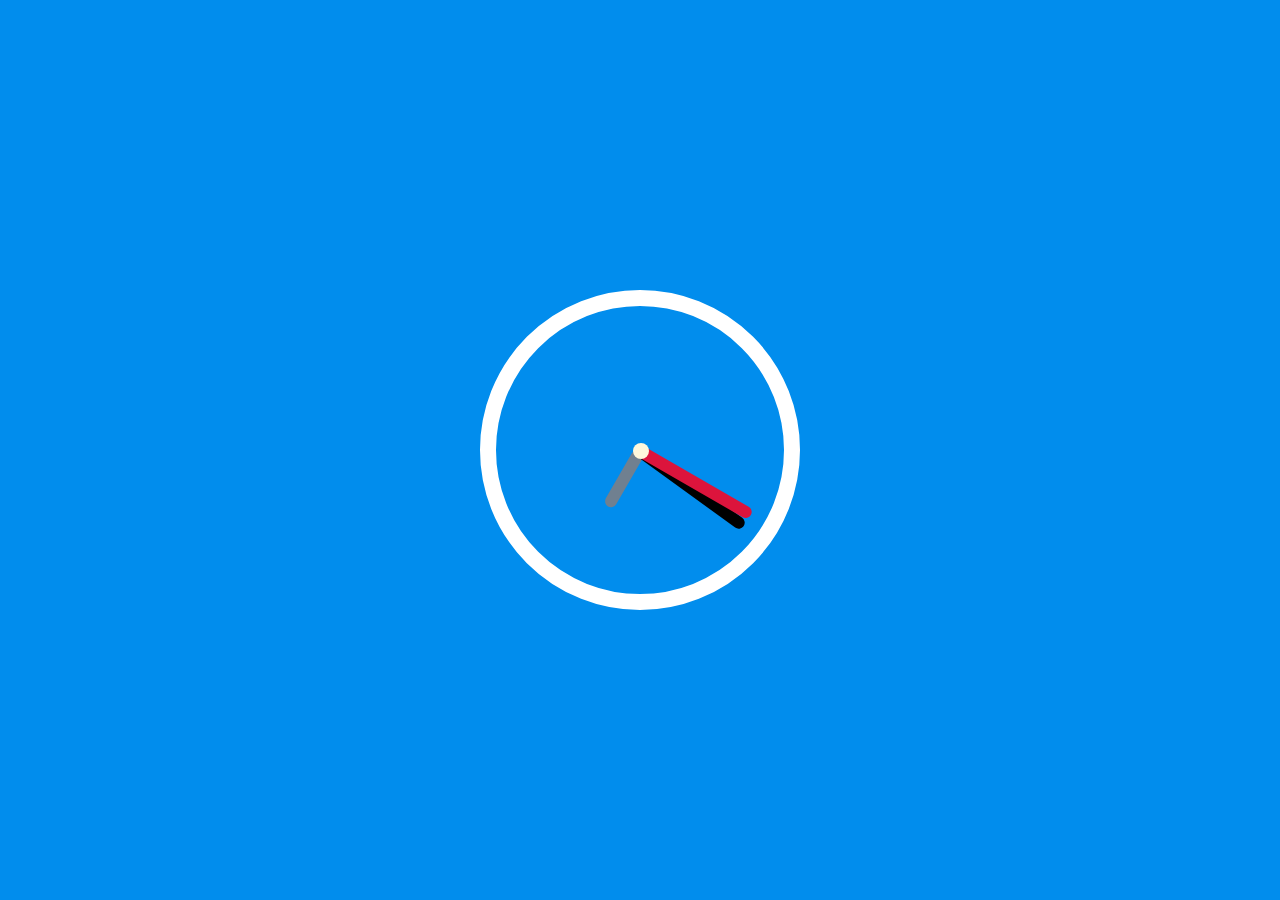
<file: Day_02_simple_clock/index.html>
<!DOCTYPE html>
<html lang="en">
  <head>
    <meta charset="UTF-8" />
    <meta http-equiv="X-UA-Compatible" content="IE=edge" />
    <meta name="viewport" content="width=device-width, initial-scale=1.0" />
    <link
      href="https://fonts.googleapis.com/css?family=Open+Sans:300,400,700"
      rel="stylesheet"
    />

    <link rel="stylesheet" href="style.css" />
    <title>Day 02 - Simple clock</title>
  </head>
  <body>
    <div class="clock">
      <div class="hand hour-hand"></div>
      <div class="hand min-hand"></div>
      <div class="hand sec-hand"></div>
      <div class="center"></div>
    </div>
    <script src="./index.js"></script>
  </body>
</html>
</file>
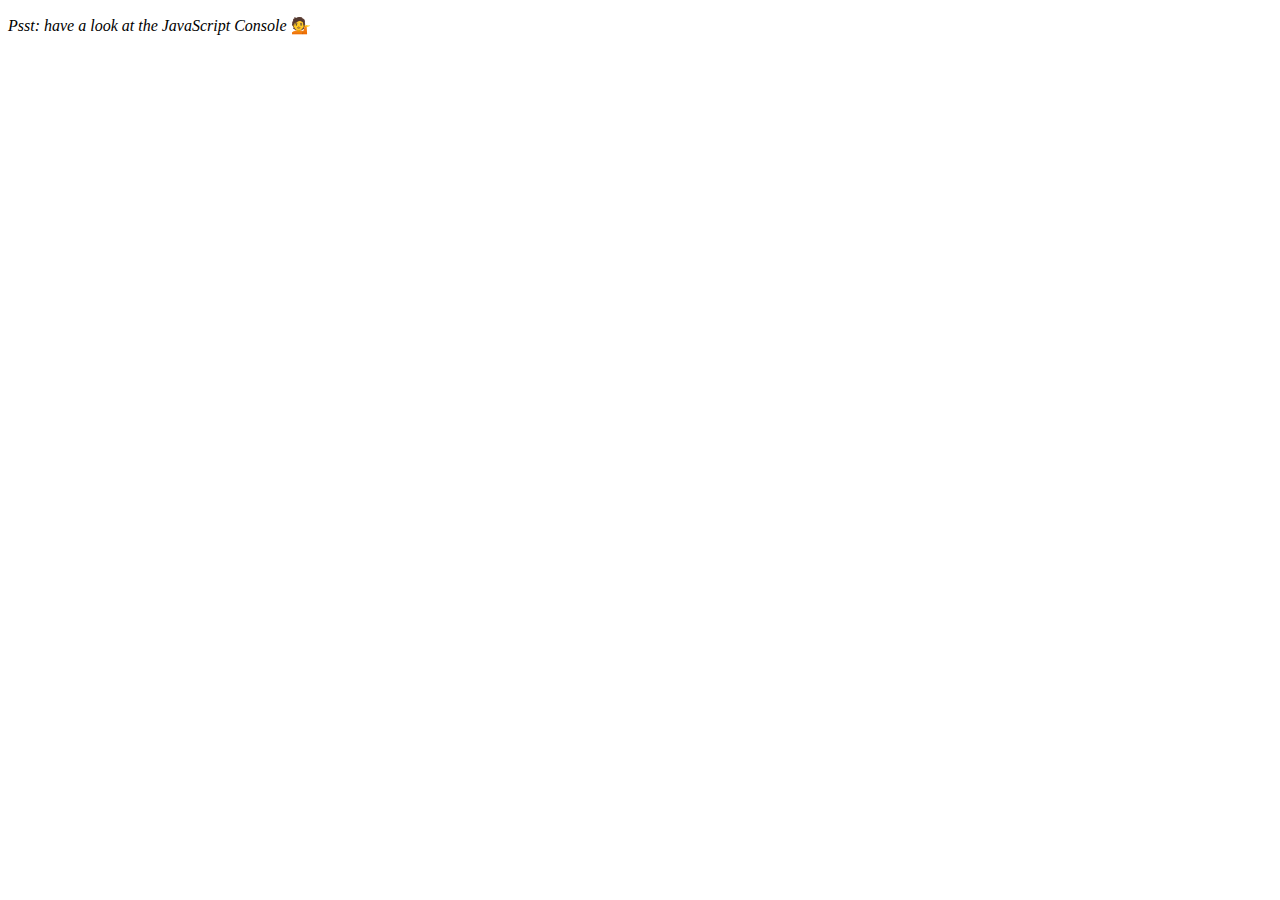
<file: Day_04_Array_Cardio_D1/index.html>
<!DOCTYPE html>
<html lang="en">

<head>
    <meta charset="UTF-8">
    <title>Array Cardio 💪</title>
</head>

<body>
    <p><em>Psst: have a look at the JavaScript Console</em> 💁</p>
    <script src="./index.js"></script>
</body>

</html>
</file>
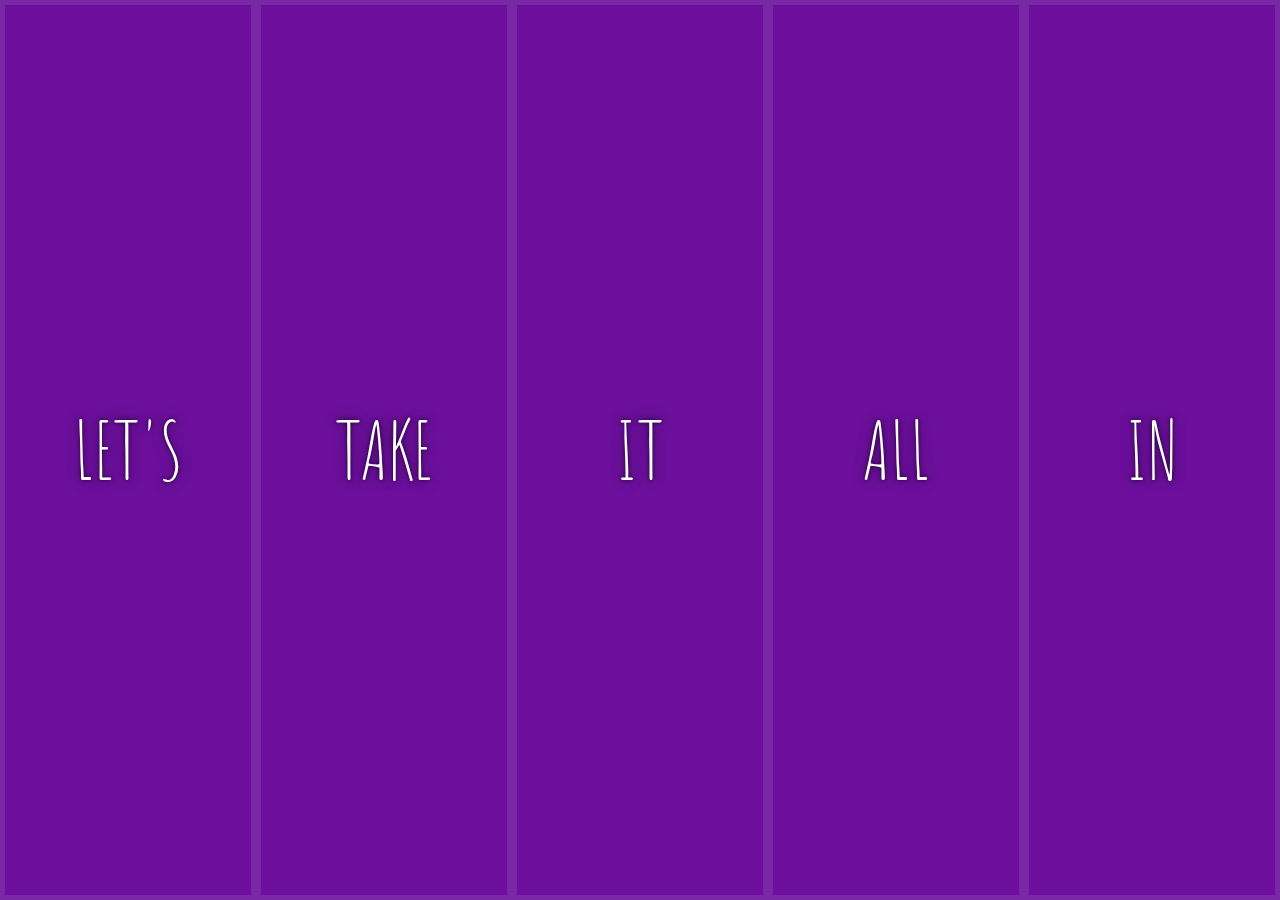
<file: Day_05_Flex_panel_gallery/index.html>
<!DOCTYPE html>
<html lang="en">

<head>
    <meta charset="UTF-8">
    <link href='https://fonts.googleapis.com/css?family=Amatic+SC' rel='stylesheet' type='text/css'>
    <link rel="stylesheet" href="./style.css">
    <title>Day 05 - Flex Panels 💪</title>
</head>

<body>
    <div class="panels">
        <div class="panel panel1">
            <p>Hey</p>
            <p>Let's</p>
            <p>Dance</p>
        </div>
        <div class="panel panel2">
            <p>Give</p>
            <p>Take</p>
            <p>Receive</p>
        </div>
        <div class="panel panel3">
            <p>Experience</p>
            <p>It</p>
            <p>Today</p>
        </div>
        <div class="panel panel4">
            <p>Give</p>
            <p>All</p>
            <p>You can</p>
        </div>
        <div class="panel panel5">
            <p>Life</p>
            <p>In</p>
            <p>Motion</p>
        </div>
    </div>

    <script src="./index.js"></script>

</body>

</html>
</file>
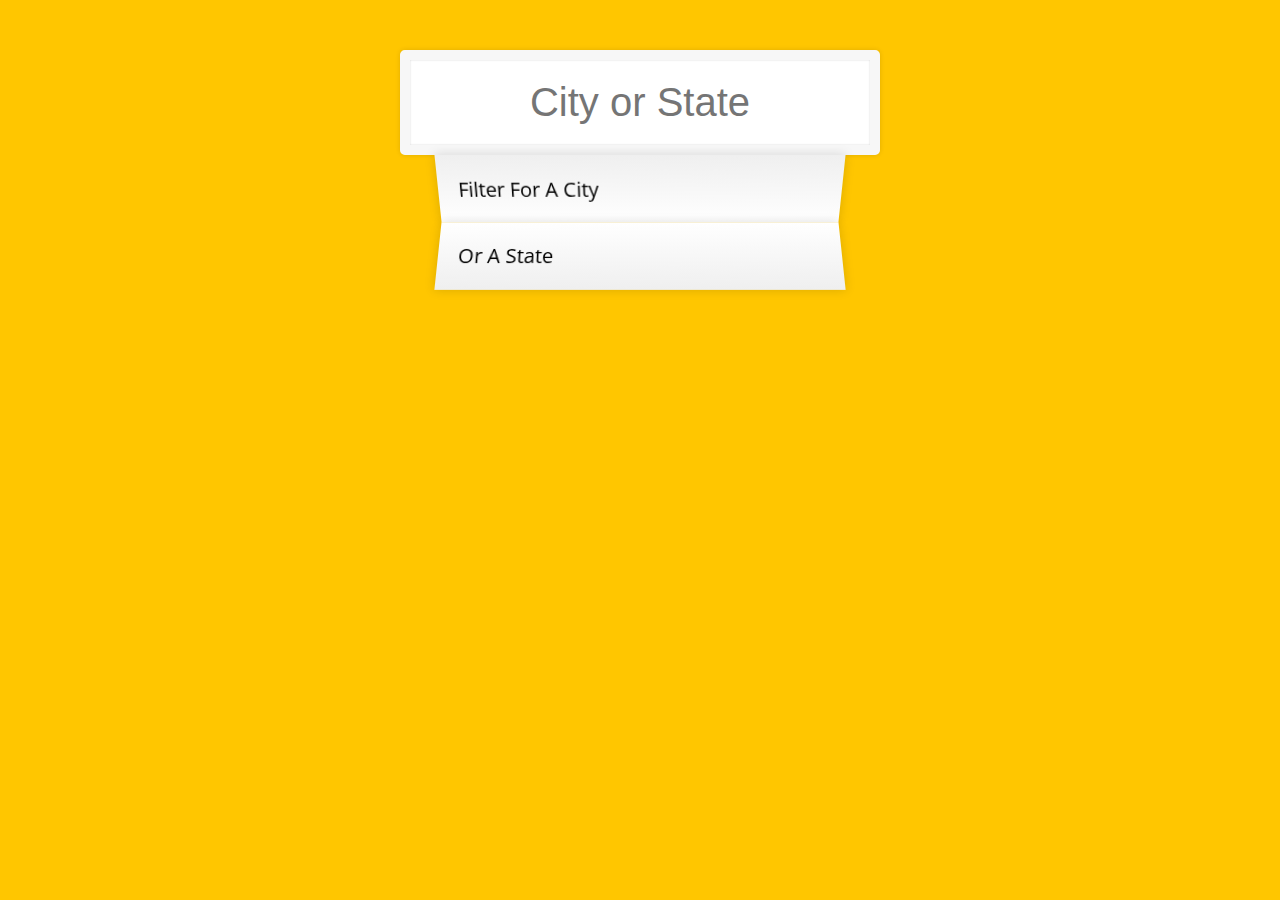
<file: Day_06_Type_ahead/index.html>
<!DOCTYPE html>
<html lang="en">

<head>
    <meta charset="UTF-8">
    <link href="https://fonts.googleapis.com/css?family=Open+Sans:300,400,700" rel="stylesheet" />
    <link rel="stylesheet" href="style.css">
    <title>Day 06 - Type Ahead 👀</title>
</head>

<body>

    <form class="search-form">
        <input type="text" class="search" placeholder="City or State">
        <ul class="suggestions">
            <li>Filter for a city</li>
            <li>or a state</li>
        </ul>
    </form>

    <script src="./index.js"></script>

</body>

</html>
</file>
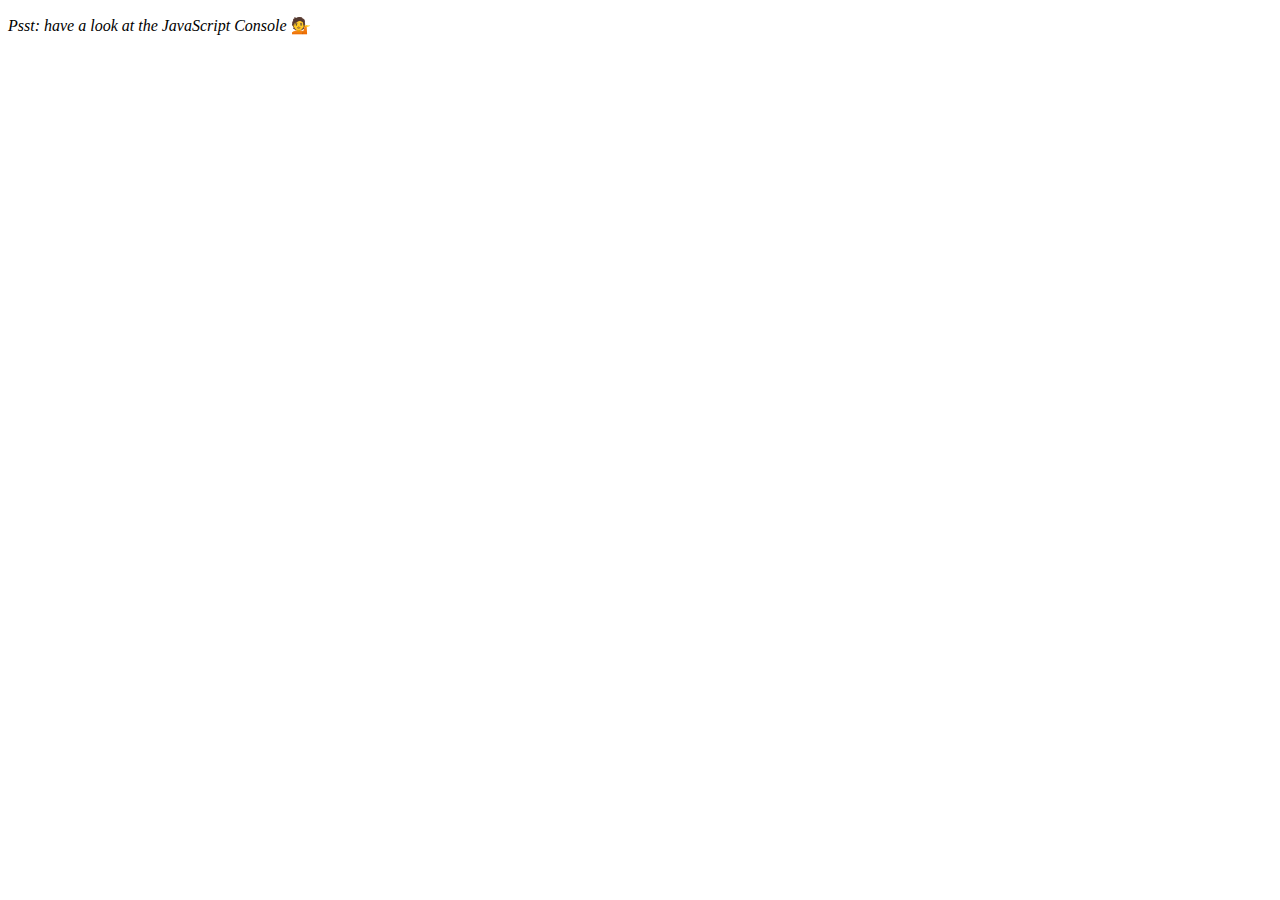
<file: Day_07_Array_Cardio_D2/index.html>
<!DOCTYPE html>
<html lang="en">

<head>
    <meta charset="UTF-8">
    <link href="https://fonts.googleapis.com/css?family=Open+Sans:300,400,700" rel="stylesheet" />
    <title>Day 07- Array Cardio 💪💪</title>
</head>

<body>
    <p><em>Psst: have a look at the JavaScript Console</em> 💁</p>
    <script src="./index.js"></script>
</body>

</html>
</file>
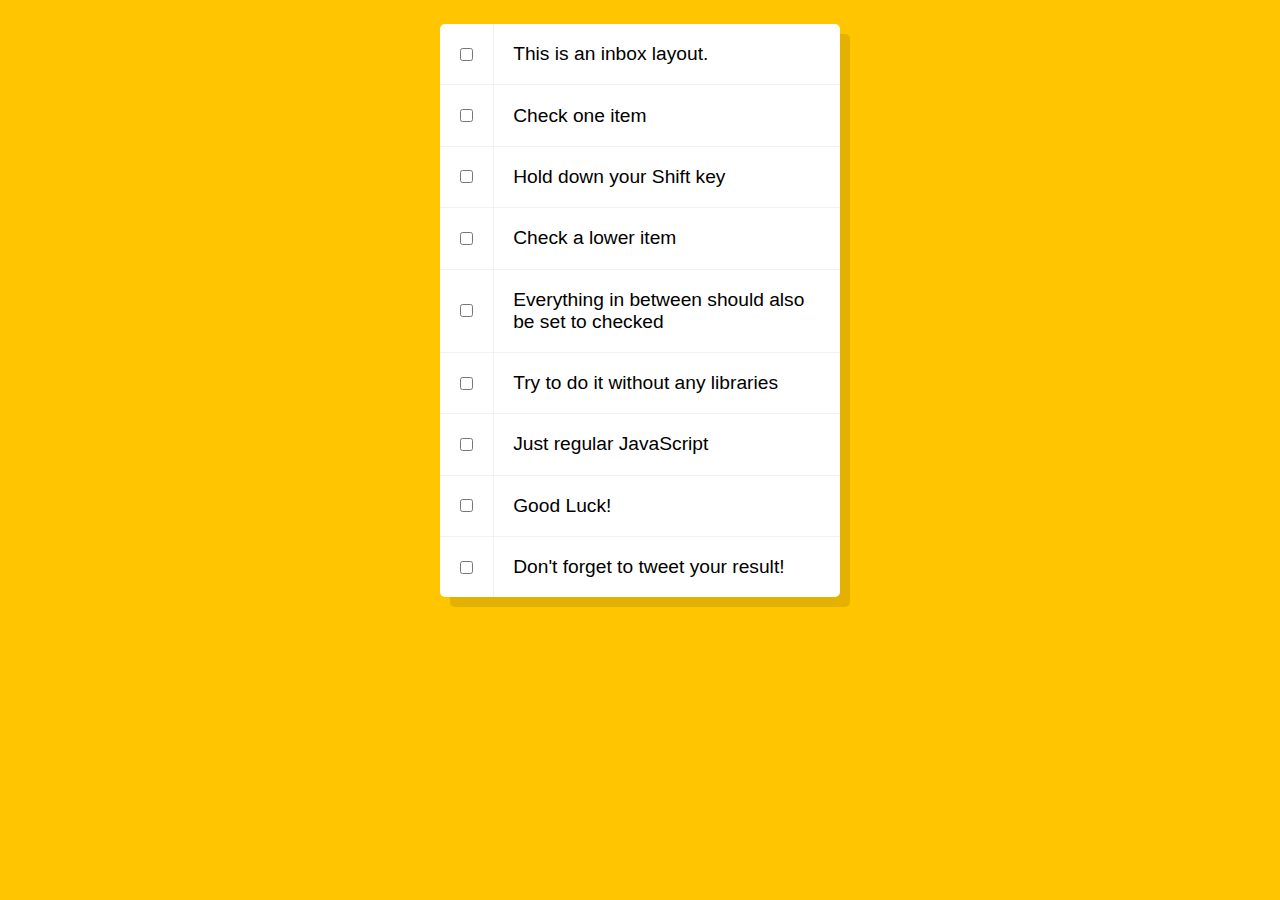
<file: Day_10_Hold_Shilf_and_check_multiBoxes/index.html>
<!DOCTYPE html>
<html lang="en">

<head>
    <meta charset="UTF-8">
    <link rel="stylesheet" href="style.css">
    <title>Day 10 - Hold Shift to Check Multiple Checkboxes</title>
</head>

<body>
    <!--
   The following is a common layout you would see in an email client.

   When a user clicks a checkbox, holds Shift, and then clicks another checkbox a few rows down, all the checkboxes inbetween those two checkboxes should be checked.

  -->
    <div class="inbox">
        <div class="item">
            <input type="checkbox">
            <p>This is an inbox layout.</p>
        </div>
        <div class="item">
            <input type="checkbox">
            <p>Check one item</p>
        </div>
        <div class="item">
            <input type="checkbox">
            <p>Hold down your Shift key</p>
        </div>
        <div class="item">
            <input type="checkbox">
            <p>Check a lower item</p>
        </div>
        <div class="item">
            <input type="checkbox">
            <p>Everything in between should also be set to checked</p>
        </div>
        <div class="item">
            <input type="checkbox">
            <p>Try to do it without any libraries</p>
        </div>
        <div class="item">
            <input type="checkbox">
            <p>Just regular JavaScript</p>
        </div>
        <div class="item">
            <input type="checkbox">
            <p>Good Luck!</p>
        </div>
        <div class="item">
            <input type="checkbox">
            <p>Don't forget to tweet your result!</p>
        </div>
    </div>
    <script src="./index.js"></script>
</body>

</html>
</file>
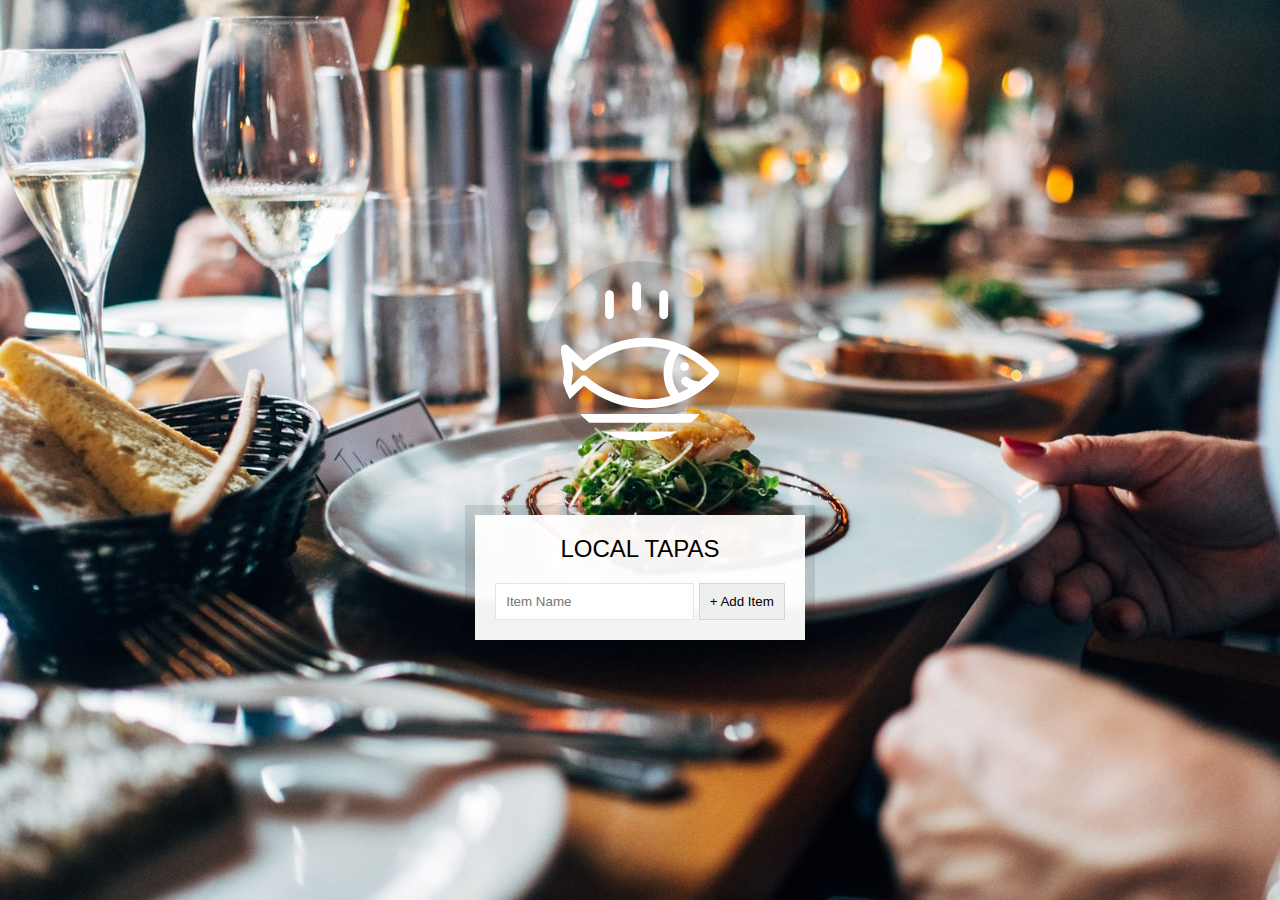
<file: Day_15_LocalStorage/index.html>
<!DOCTYPE html>
<html lang="en">

<head>
    <meta charset="UTF-8">
    <title>Day 15 - LocalStorage</title>
    <link rel="stylesheet" href="style.css">
</head>

<body>
    <!--
      Fish SVG Cred:
      https://thenounproject.com/search/?q=fish&i=589236
   -->

    <svg xmlns="http://www.w3.org/2000/svg" xmlns:xlink="http://www.w3.org/1999/xlink" version="1.1" x="0px" y="0px"
        viewBox="0 0 512 512" enable-background="new 0 0 512 512" xml:space="preserve">
        <g>
            <path
                d="M495.9,425.3H16.1c-5.2,0-10.1,2.9-12.5,7.6c-2.4,4.7-2.1,10.3,0.9,14.6l39,56.4c2.6,3.8,7,6.1,11.6,6.1h401.7   c4.6,0,9-2.3,11.6-6.1l39-56.4c3-4.3,3.3-9.9,0.9-14.6C506,428.2,501.1,425.3,495.9,425.3z M449.4,481.8H62.6L43,453.6H469   L449.4,481.8z" />
            <path
                d="M158.3,122c7.8,0,14.1-6.3,14.1-14.1V43.4c0-7.8-6.3-14.1-14.1-14.1c-7.8,0-14.1,6.3-14.1,14.1v64.5   C144.2,115.7,150.5,122,158.3,122z" />
            <path
                d="M245.1,94.7c7.8,0,14.1-6.3,14.1-14.1V16.1c0-7.8-6.3-14.1-14.1-14.1C237.3,2,231,8.3,231,16.1v64.5   C231,88.4,237.3,94.7,245.1,94.7z" />
            <path
                d="M331.9,122c7.8,0,14.1-6.3,14.1-14.1V43.4c0-7.8-6.3-14.1-14.1-14.1s-14.1,6.3-14.1,14.1v64.5   C317.8,115.7,324.1,122,331.9,122z" />
            <path
                d="M9.6,385.2c5.3,2.8,11.8,1.9,16.2-2.2l50.6-47.7c56.7,46.5,126.6,71.9,198.3,71.9c0,0,0,0,0,0   c87.5,0,169.7-36.6,231.4-103.2c5-5.4,5-13.8,0-19.2c-61.8-66.5-144-103.2-231.4-103.2c-72,0-142.2,25.6-199,72.5l-50-47.1   c-4.4-4.1-10.9-5-16.2-2.2c-5.3,2.8-8.3,8.7-7.4,14.6l11.6,75L2.2,370.6C1.3,376.5,4.2,382.4,9.6,385.2z M380.9,230.8   c34.9,14.3,67.2,35.7,95.3,63.6c-10.1,10-20.8,19.2-31.9,27.5c-22.4-3.3-29.6-8.8-30.7-9.7c-4-5.7-11.8-7.7-18.1-4.4   c-6.9,3.6-9.5,12.2-5.9,19.1c1.9,3.5,7.3,10.3,22.4,16c-10.1,5.7-20.5,10.7-31.1,15.1C352.4,320.2,352.4,268.6,380.9,230.8z    M36.3,255.6l29.4,27.7c5.3,5,13.6,5.1,19.1,0.3c53.2-47.6,120.7-73.7,190-73.7c26.9,0,53.2,3.9,78.5,11.3   c-29.3,44.6-29.3,102,0,146.6c-25.3,7.4-51.6,11.3-78.5,11.3c-69,0-136.3-26-189.4-73.2c-2.7-2.4-13.4-6.3-19.1,0.3l-30.1,28.3   l5.7-40C42.2,293,36.3,255.6,36.3,255.6z" />
            <circle cx="398.8" cy="273.8" r="14.1" />
        </g>
    </svg>

    <div class="wrapper">
        <h2>LOCAL TAPAS</h2>
        <p></p>
        <ul class="plates">
            <li>Loading Tapas...</li>
        </ul>
        <form class="add-items">
            <input type="text" name="item" placeholder="Item Name" required>
            <input type="submit" value="+ Add Item">
        </form>
    </div>

    <script src="./index.js"></script>

</body>

</html>
</file>
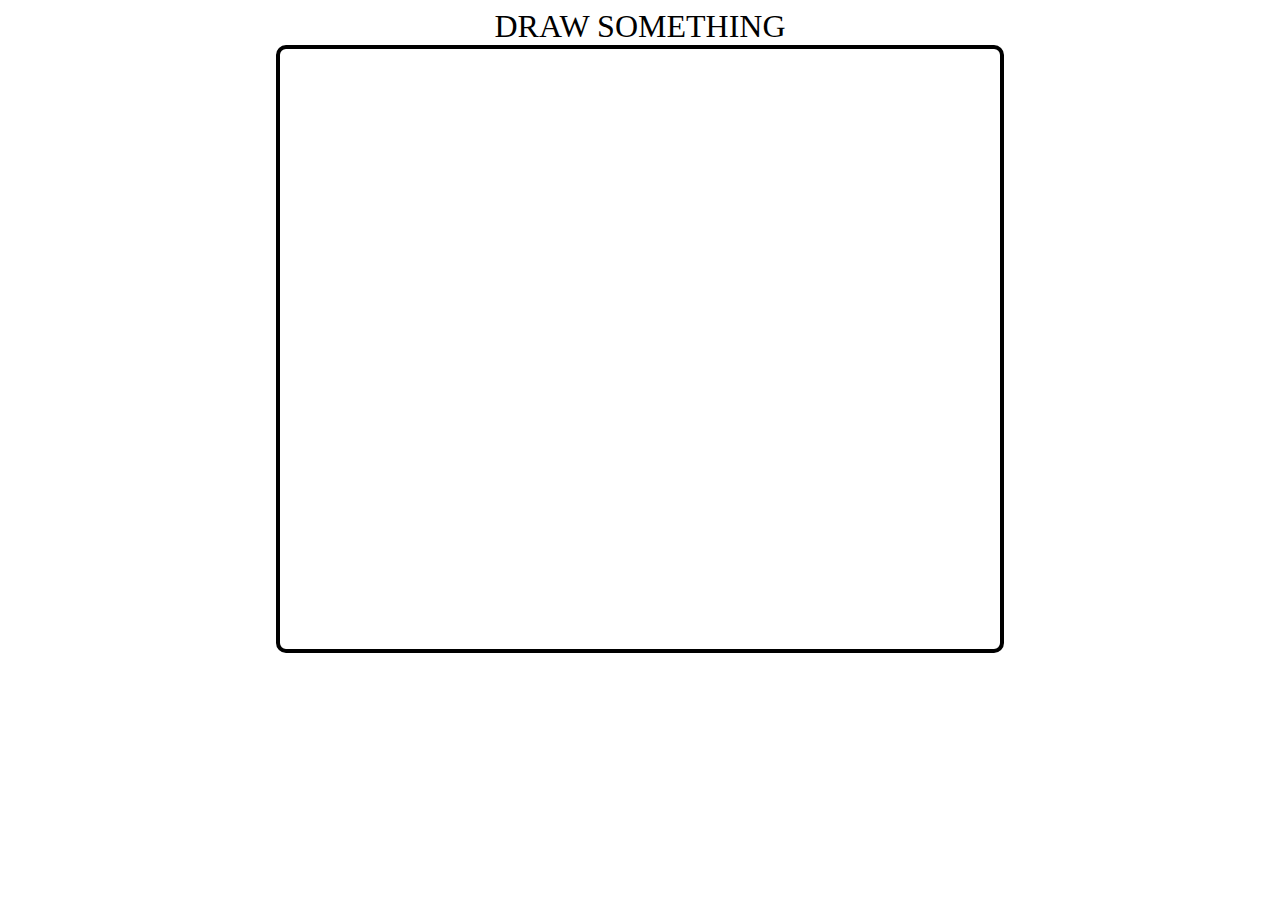
<file: Day_08_Fun_with_HTML5_Canvas/index-START.html>
<!DOCTYPE html>
<html lang="en">

<head>
  <meta charset="UTF-8">
  <link rel="stylesheet" href="style.css">
  <title>Day 08 - HTML5 Canvas</title>
</head>

<body>
  <section class="draw">
    <div class="draw-header">Draw something</div>
    <canvas id="draw" width="720" height="600"></canvas>
  </section>
    
  <script src="./index.js"></script>
</body>

</html>
</file>
<file: Day_02_simple_clock/style.css>
:root {
  --clock-radius: 10rem;
  --clock-diameter: calc(2 * var(--clock-radius));
  --hand-height: calc(var(--clock-radius) - 2rem);
  --hand-width: 0.75rem;
}

html {
  font-family: "Open Sans", sans-serif;
  font-size: 100%;
  box-sizing: border-box;
}

*,
*::before,
*::after {
  margin: 0;
  padding: 0;
  box-sizing: inherit;
}

html {
  background: #018ded url(https://unsplash.it/1500/1000?image=881&blur=5);
  background-size: cover;
}

body {
  height: 100vh;
  display: flex;
  align-items: center;
}

.clock {
  margin: auto;
  position: relative;
  width: var(--clock-diameter);
  height: var(--clock-diameter);
  border: 1rem solid white;
  border-radius: 100%;
}

.hand {
  margin-top: 6%;
  margin-left: 48%;
  position: absolute;
  height: var(--hand-height);
  width: var(--hand-width);
  background-color: black;
  border-radius: 5rem;

  transform-origin: bottom;
  transform: rotate(0deg);

  transition: all 0.05s;
  transition-timing-function: cubic-bezier(0.1, 2.7, 0.58, 1);
}

.hour-hand {
  margin-top: 28%;
  height: calc(0.5 * var(--hand-height));
  background-color: slategrey;
  /* transform: translateY(var(--hand-height)); */
}

.min-hand {
  background-color: black;
}

.sec-hand {
  background-color: crimson;
}

.center {
  margin-top: 47.5%;
  margin-left: 47.5%;
  position: absolute;
  width: 1rem;
  height: 1rem;
  border-radius: 100%;
  background-color: cornsilk;
}
</file>
<file: Day_05_Flex_panel_gallery/style.css>
html {
  box-sizing: border-box;
  background: #ffc600;
  font-family: "helvetica neue";
  font-size: 20px;
  font-weight: 200;
}

body {
  margin: 0;
}

*,
*:before,
*:after {
  box-sizing: inherit;
}

.panels {
  min-height: 100vh;
  overflow: hidden;
  display: flex;
}

.panel {
  background: #6b0f9c;
  box-shadow: inset 0 0 0 5px rgba(255, 255, 255, 0.1);
  color: white;
  text-align: center;
  align-items: center;
  /* Safari transitionend event.propertyName === flex */
  /* Chrome + FF transitionend event.propertyName === flex-grow */
  transition: font-size 0.7s cubic-bezier(0.61, -0.19, 0.7, -0.11),
    flex 0.7s cubic-bezier(0.61, -0.19, 0.7, -0.11), background 0.2s;
  font-size: 20px;
  background-size: cover;
  background-position: center;

  display: flex;
  flex-direction: column;
  flex: 1;
  justify-content: center;
}

.panel1 {
  background-image: url(https://source.unsplash.com/gYl-UtwNg_I/1500x1500);
}

.panel2 {
  background-image: url(https://source.unsplash.com/rFKUFzjPYiQ/1500x1500);
}

.panel3 {
  background-image: url(https://images.unsplash.com/photo-1465188162913-8fb5709d6d57?ixlib=rb-0.3.5&q=80&fm=jpg&crop=faces&cs=tinysrgb&w=1500&h=1500&fit=crop&s=967e8a713a4e395260793fc8c802901d);
}

.panel4 {
  background-image: url(https://source.unsplash.com/ITjiVXcwVng/1500x1500);
}

.panel5 {
  background-image: url(https://source.unsplash.com/3MNzGlQM7qs/1500x1500);
}

/* Flex Children */
.panel > * {
  margin: 0;
  width: 100%;
  transition: transform 0.5s;

  display: flex;
  justify-content: center;
  align-items: center;
  flex: auto;
}

.panel > *:first-child {
  transform: translateY(-100%);
}
.panel > *:last-child {
  transform: translateY(100%);
}
.panel.open-active > *:first-child {
  transform: translateY(0);
}
.panel.open-active > *:last-child {
  transform: translateY(0);
}

.panel p {
  text-transform: uppercase;
  font-family: "Amatic SC", cursive;
  text-shadow: 0 0 4px rgba(0, 0, 0, 0.72), 0 0 14px rgba(0, 0, 0, 0.45);
  font-size: 2em;
}

.panel p:nth-child(2) {
  font-size: 4em;
}

.panel.open {
  flex: 5;
  font-size: 40px;
}

@media only screen and (max-width: 600px) {
  .panel p {
    font-size: 1em;
  }
}
</file>
<file: Day_06_Type_ahead/style.css>
html {
  font-family: "Open Sans", sans-serif;
  font-size: 100%;
  box-sizing: border-box;
}

*,
*::before,
*::after {
  margin: 0;
  padding: 0;
  box-sizing: inherit;
}

body {
  background-color: #ffc600;
  font-size: 1.25rem;
}

.search-form {
  max-width: 25rem;
  margin: 3.125rem auto;
  display: flex;
  flex-direction: column;
}

.search-form > input.search {
  margin: 0;
  padding: 1.25rem;
  outline: 0;
  width: 120%;
  left: -10%;
  border: 0.625rem solid #f7f7f7;
  border-radius: 0.3rem;
  box-shadow: 0 0 5px rgba(0, 0, 0, 0.12), inset 0 0 2px rgba(0, 0, 0, 0.19);

  position: relative;

  text-align: center;
  font-size: 2.5rem;
}

.suggestions {
  margin: 0;
  padding: 0;
}

.suggestions li {
  margin: 0;
  padding: 1.25rem;
  box-shadow: 0 0 10px rgba(0, 0, 0, 0.14);

  display: flex;
  justify-content: space-between;
  align-items: flex-end;

  background-color: white;
  list-style: none;
  text-transform: capitalize;
}

.suggestions li:nth-child(even) {
  transform: perspective(100px) rotateX(3deg) scale(1.01);
  background: linear-gradient(to bottom, #ffffff 0%, #efefef 100%);
}
.suggestions li:nth-child(odd) {
  transform: perspective(100px) rotateX(-3deg) translateY(0.05rem) scale(1.01);
  background: linear-gradient(to top, #ffffff 0%, #efefef 100%);
}

.hl {
  background: #ffc600;
}

span.population {
  font-size: 0.95rem;
}
</file>
<file: Day_10_Hold_Shilf_and_check_multiBoxes/style.css>
html {
  font-family: "helvetica neue", sans-serif;
  background: #ffc600;
}

.inbox {
  max-width: 25rem;
  margin: 1.5rem auto;
  background-color: white;
  border-radius: 5px;
  box-shadow: 10px 10px 0 rgba(0, 0, 0, 0.1);
}

.item {
  display: flex;
  align-items: center;
  border-bottom: 0.1rem solid #f1f1f1;
}

.item:last-child {
  border-bottom: 0;
}

.item > input:checked + p {
  background-color: #f9f9f9;
  text-decoration: line-through;
}

.item > input[type="checkbox"] {
  margin: 1.25rem;
}

.item > p {
  margin: 0;
  padding: 1.2rem;
  flex: 1;
  border-left: 0.1rem solid #f1f1f1;

  font-size: 1.2rem;
  font-weight: 200;

  transition: background 0.2s;
}
</file>
<file: Day_15_LocalStorage/style.css>
html {
  box-sizing: border-box;
  background: url("oh-la-la.jpeg") center no-repeat;
  background-size: cover;
  min-height: 100vh;
  display: flex;
  justify-content: center;
  align-items: center;
  text-align: center;
  font-family: Futura, "Trebuchet MS", Arial, sans-serif;
}

*,
*:before,
*:after {
  box-sizing: inherit;
}

svg {
  fill: white;
  background: rgba(0, 0, 0, 0.1);
  padding: 20px;
  border-radius: 50%;
  width: 200px;
  margin-bottom: 50px;
}

.wrapper {
  padding: 20px;
  max-width: 350px;
  background: rgba(255, 255, 255, 0.95);
  box-shadow: 0 0 0 10px rgba(0, 0, 0, 0.1);
}

h2 {
  text-align: center;
  margin: 0;
  font-weight: 200;
}

.plates {
  margin: 0;
  padding: 0;
  text-align: left;
  list-style: none;
}

.plates li {
  border-bottom: 1px solid rgba(0, 0, 0, 0.2);
  padding: 10px 0;
  font-weight: 100;
  display: flex;
}

.plates label {
  flex: 1;
  cursor: pointer;
}

.plates input {
  display: none;
}

.plates input + label:before {
  content: "⬜️";
  margin-right: 10px;
}

.plates input:checked + label:before {
  content: "🌮";
}

.add-items {
  margin-top: 20px;
}

.add-items input {
  padding: 10px;
  outline: 0;
  border: 1px solid rgba(0, 0, 0, 0.1);
}
</file>
<file: Day_08_Fun_with_HTML5_Canvas/style.css>
html,
body {
  margin: 0;
}

.draw {
  margin: 0.5rem;
  width: 100;
  height: 96vh;
}

.draw-header {
  display: block;

  text-align: center;
  font-size: 2rem;
  text-transform: uppercase;
}

#draw {
  display: block;
  margin-left: auto;
  margin-right: auto;
  border: 0.25rem solid;
  border-radius: 10px;
}
</file>
